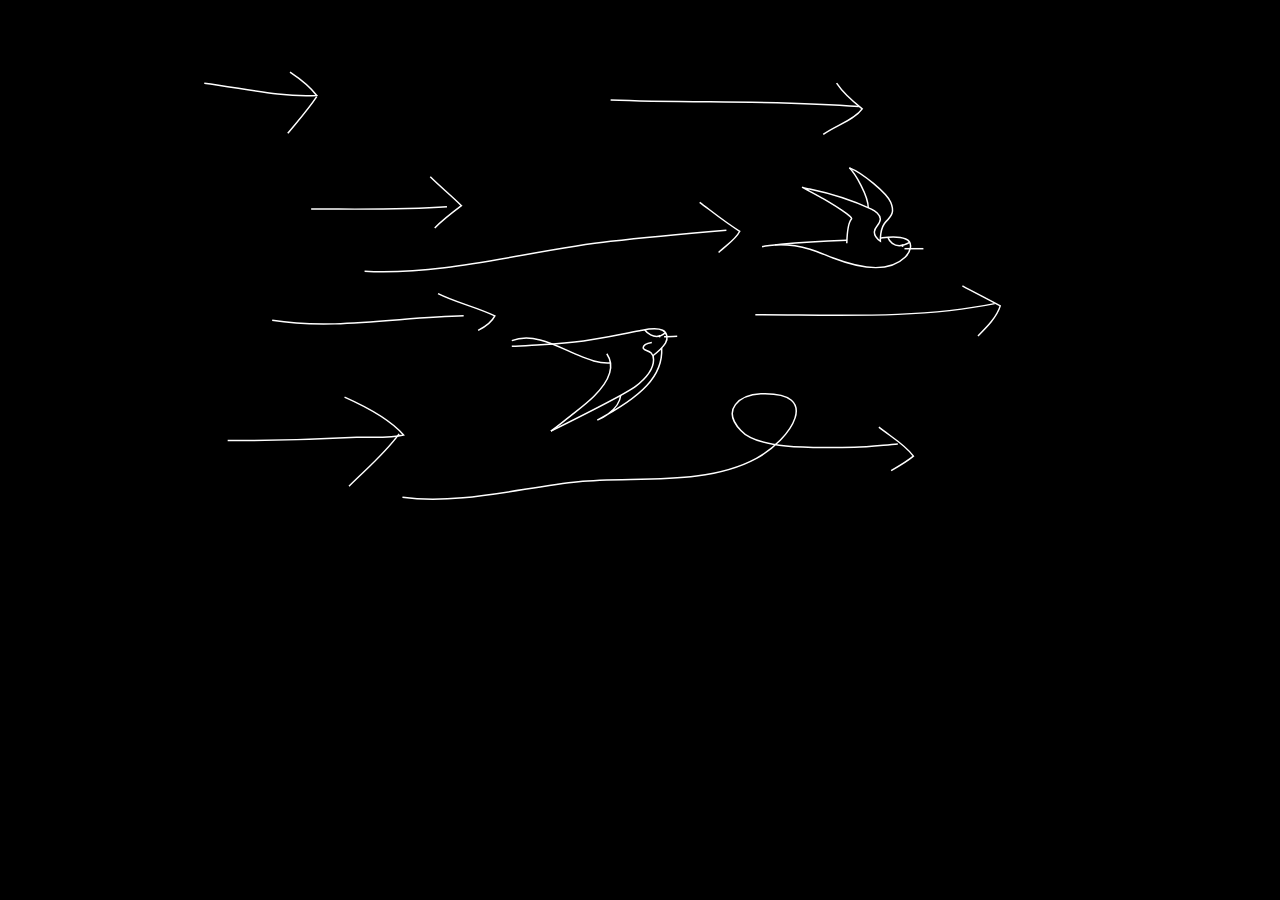
<file: animation.html>
<!DOCTYPE html>
<html>
<title>Polyphony</title>
<!-- <meta name="viewport" content="width=320, initial-scale=1.0"> -->
<script>
jQuery.easing.def = "string";

</script>
<style>
html, body {
background-color: black;
padding: 0;
margin: 0;
margin: auto;
text-align: center;
font-family: Helvetica, Arial, sans-serif;
font-size: 12px;
width: 1000px;
}

a {
  color: black;
  text-decoration: none;
}

/*svg {
  width: 900px;
  position: fixed;
}*/


.svgdiv {
  width: 95%;

}


.path {
  /*stroke-dasharray: 100;
  stroke-dashoffset: 200;*/
  animation: dash 45s infinite cubic-bezier(0.670, 0.005, 0.200, 1.000);
  animation-fill-mode: forwards;
}
@keyframes scroll {
  0% {
    padding-left: -50px;
  }
  100% {
    padding-left: 50px;
  }
}

@keyframes dash {
  0% {
    stroke-dasharray: 2000;
    stroke-dashoffset: 2000;
    opacity: 0;
  }
  1% {
    stroke-dasharray: 2000;
    stroke-dashoffset: 2000;
    opacity: 1;
  }
  50% {
    stroke-dasharray: 10;
    stroke-dashoffset: 5;
    opacity: 1;
  }
  100% {
    stroke-dasharray: 2000;
    stroke-dashoffset: 2000;
    opacity: 0;
  }
}
</style>
<body>
  <div class="svgdiv">
    <svg version="1.1" class="path" id="Layer_2" xmlns="http://www.w3.org/2000/svg" xmlns:xlink="http://www.w3.org/1999/xlink" x="0px" y="0px"
  	 viewBox="0 0 1280 800" enable-background="new 0 0 1280 800" xml:space="preserve">
  <path fill="none" stroke="white" stroke-width="2" stroke-miterlimit="10" d="M86.619,112.104
  	c49.498,6,101.995,19.499,151.493,16.5c-9-12-22.499-22.499-35.998-31.499"/>
  <path fill="none" stroke="white" stroke-width="2" stroke-miterlimit="10" d="M238.111,130.104
  	c-12,17.999-25.499,32.998-38.998,49.497"/>
  <path fill="none" stroke="white" stroke-width="2" stroke-miterlimit="10" d="M230.612,281.596c61.497,0,121.494,1.5,182.991-3"/>
  <path fill="none" stroke="white" stroke-width="2" stroke-miterlimit="10" d="M391.104,238.098
  	c13.5,13.5,28.499,25.499,41.998,38.998c-12,9-25.499,19.499-35.998,29.999"/>
  <path fill="none" stroke="white" stroke-width="2" stroke-miterlimit="10" d="M178.114,431.588
  	c82.496,13.5,175.491-4.499,257.987-5.999"/>
  <path fill="none" stroke="white" stroke-width="2" stroke-miterlimit="10" d="M401.603,395.59
  	c23.999,12,50.998,17.999,76.496,29.999c-4.5,8.999-13.499,14.999-22.499,19.499"/>
  <path fill="none" stroke="white" stroke-width="2" stroke-miterlimit="10" d="M302.608,365.591
  	c109.495,6,223.489-28.499,331.483-40.498c52.498-6,103.495-10.5,155.993-15"/>
  <path fill="none" stroke="white" stroke-width="2" stroke-miterlimit="10" d="M754.086,272.596
  	c17.999,13.5,34.498,26.999,53.997,38.998c-6,12-19.499,19.499-28.499,28.499"/>
  <path fill="none" stroke="white" stroke-width="2" stroke-miterlimit="10" d="M353.605,670.076
  	c76.496,10.5,161.992-13.499,236.988-20.999c76.496-7.499,170.991,6,239.988-31.498c46.497-25.499,89.995-89.996,5.999-86.996
  	c-28.498,1.5-53.997,20.999-26.998,49.498c25.498,28.498,116.994,22.499,152.992,22.499c19.499,0,38.998-3,58.497-4.5"/>
  <path fill="none" stroke="white" stroke-width="2" stroke-miterlimit="10" d="M995.573,575.581
  	c14.999,11.999,35.998,23.999,46.498,38.998c-9,7.5-19.499,13.499-29.999,19.499"/>
  <path fill="none" stroke="white" stroke-width="2" stroke-miterlimit="10" d="M634.091,134.603c110.995,4.5,223.489,0,334.484,9"
  	/>
  <path fill="none" stroke="white" stroke-width="2" stroke-miterlimit="10" d="M938.576,112.104
  	c9,13.5,20.999,23.999,34.498,34.499c-10.499,14.999-35.998,22.499-52.497,34.498"/>
  <path fill="none" stroke="white" stroke-width="2" stroke-miterlimit="10" d="M829.082,424.089
  	c106.494,0,218.988,5.999,322.483-14.999"/>
  <path fill="none" stroke="white" stroke-width="2" stroke-miterlimit="10" d="M1108.067,385.091
  	c16.5,9,34.499,17.999,50.998,26.998c-4.5,15-17.999,28.499-29.999,40.498"/>
  <path fill="none" stroke="white" stroke-width="2" stroke-miterlimit="10" d="M118.117,593.58c58.497,0,116.994-1.5,173.991-4.5
  	c19.499,0,46.498,1.5,62.997-3c-19.499-22.498-52.498-38.998-79.496-50.997"/>
  <path fill="none" stroke="white" stroke-width="2" stroke-miterlimit="10" d="M349.106,584.58
  	c-19.5,26.999-44.998,47.998-67.497,70.497"/>
  <path fill="none" stroke="white" stroke-width="2" stroke-miterlimit="10" d="M500.959,458.989
  	c29.938-11.628,62.603,8.347,89.405,19.531c13.324,5.561,28.532,11.769,43.263,10.469"/>
  <path fill="none" stroke="white" stroke-width="2" stroke-miterlimit="10" d="M500.959,466.656
  	c13.009-0.154,26.04-1.477,39.018-2.282c18.98-1.179,38.497-2.607,57.577-5.023c25.46-3.224,50.373-9.033,75.615-13.751
  	c9.502-1.775,21.854-5.118,30.946-0.618c6.468,3.201,7.585,11.467,3.87,17.434c-4.016,6.453-10.89,12.312-16.888,16.89"/>
  <path fill="none" stroke="white" stroke-width="2" stroke-miterlimit="10" d="M553.626,580.989
  	c7.046-5.349,14.082-10.706,20.929-16.312c12.225-10.006,25.561-19.319,36.774-30.462c14.757-14.664,31.727-36.828,17.63-57.56"/>
  <path fill="none" stroke="white" stroke-width="2" stroke-miterlimit="10" d="M689.626,461.354c0,0-11.666,1.969-11.666,7.302
  	s14,1.667,14,16s-11.667,26.333-24.667,36.333s-113.667,60-113.667,60"/>
  <path fill="none" stroke="white" stroke-width="2" stroke-miterlimit="10" d="M706.142,453.831c0,0,5.242,0,17.667-0.666"/>
  <path fill="none" stroke="white" stroke-width="2" stroke-miterlimit="10" d="M702.861,468.961
  	c2.214,37.807-27.312,65.675-86.645,97.009c0,0,28.959-11.136,31.518-33.391"/>
  <path fill="none" stroke="white" stroke-width="2" stroke-miterlimit="10" d="M679.947,444.271c0,0,12.351,17.287,28.075,4.02"/>
  <line fill="none" stroke="white" stroke-width="2" stroke-miterlimit="10" x1="700.084" y1="451.322" x2="700.084" y2="454.572"/>
  <path fill="none" stroke="white" stroke-width="2" stroke-miterlimit="10" d="M952.308,327.629c0,0,0.87-26.95,6.375-32.474
  	c2.857-2.868-27.918-21.394-30.804-23.108c-2.743-1.631-5.505-3.222-8.268-4.815c-9.087-5.24-18.378-10.059-27.623-15.001
  	c2.904,1.549,7.103,1.832,10.272,2.492c28.46,5.926,56.767,14.883,83.221,26.994c4.683,2.144,12.066,7.394,12.066,13.434
  	c0,7.54-8.12,10.44-8.12,17.399c0,6.961,8.12,12.18,8.12,12.18s-0.87-17.689,7.54-26.1c8.409-8.41,11.601-13.92,6.38-26.1
  	s-38.279-40.02-55.68-46.4"/>
  <path fill="none" stroke="white" stroke-width="2" stroke-miterlimit="10" d="M981.273,280.088
  	c0-16.24-17.366-45.838-25.485-53.958"/>
  <path fill="none" stroke="white" stroke-width="2" stroke-miterlimit="10" d="M997.591,320.621
  	c10.965-1.328,23.234-3.416,34.123,1.379c11.281,4.969,5.87,18.088-0.887,24.594c-25.63,24.682-68.331,12.076-96.873,1.082
  	c-10.346-3.986-20.696-8.776-31.328-11.934c-14.826-4.404-31.655-6.549-47.145-5.803"/>
  <path fill="none" stroke="white" stroke-width="2" stroke-miterlimit="10" d="M838.118,332.344c0,0,29.799-5.855,114.387-8.602"/>
  <path fill="none" stroke="white" stroke-width="2" stroke-miterlimit="10" d="M1007.496,319.453c0,0,6.507,20.158,29.616,7.252"/>
  <line fill="none" stroke="white" stroke-width="2" stroke-miterlimit="10" x1="1030.034" y1="335.094" x2="1055.534" y2="335.094"/>
  <line fill="none" stroke="white" stroke-width="2" stroke-miterlimit="10" x1="1027.437" y1="329.396" x2="1027.437" y2="332.646"/>
  </svg>
</div>
</body>
</html>
</file>
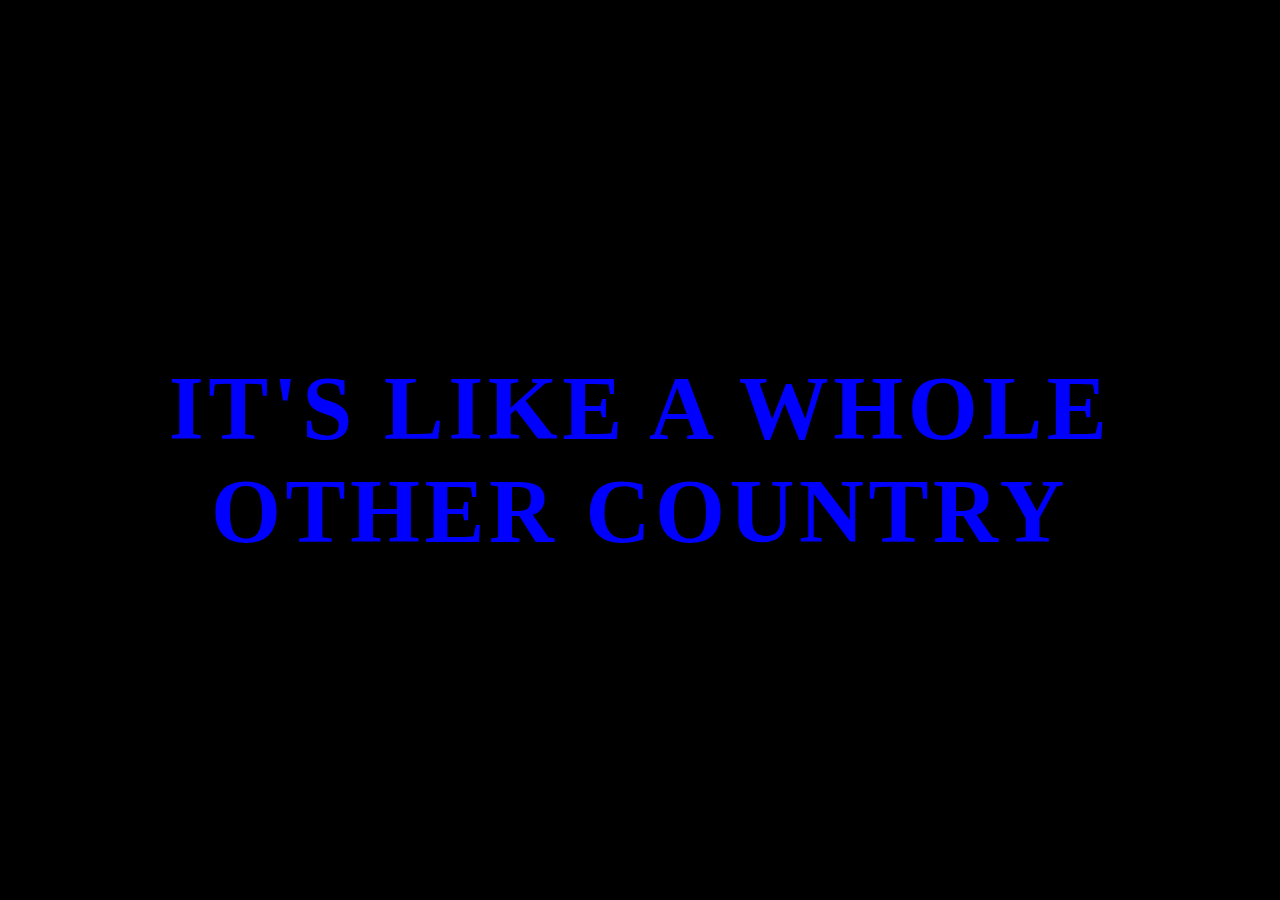
<file: slogans.html>
<!DOCTYPE html>
<html>
  <head>
    <title>Random State Slogan</title>
    <link href="styletwo.css" rel="stylesheet" type="text/css">
    <meta http-equiv="refresh" content="5;">
    <script>
    var msgArr = new Array();
    	msgArr[0] = "Share The Wonder";
    	msgArr[1] = "Stars Fell On Alabama";
    	msgArr[2] = "Sweet Home Alabama";
      msgArr[3] = "Heart of Dixie";
      msgArr[4] = "Beyond Your Dreams, Within Your Reach";
      msgArr[5] = "The Last Frontier";
      msgArr[6] = "The Grand Canyon State";
      msgArr[7] = "The Natural State";
      msgArr[8] = "Land of Opportunity";
      msgArr[9] = "Eureka!";
      msgArr[10] = "The Golden State";
      msgArr[11] = "The Centennial State";
      msgArr[12] = "Fresh Air and Fond Memories Served Daily";
      msgArr[13] = "Full of Surprises";
      msgArr[14] = "It's Good Being First";
      msgArr[15] = "The American Experience";
      msgArr[16] = "Taxation Without Representation";
      msgArr[17] = "Celebrate & Discover";
      msgArr[18] = "Sunshine State";
      msgArr[19] = "Georgia on My Mind";
      msgArr[20] = "The Islands of Aloha";
      msgArr[21] = "Great Potatoes. Tasty Destinations.";
      msgArr[22] = "Famous Potatoes";
      msgArr[23] = "Mile After Magnificent Mile";
      msgArr[24] = "Right Here. Right Now.";
      msgArr[25] = "Life Changing";
      msgArr[26] = "Fields of Opportunity";
      msgArr[27] = "Honest-to-Goodness Indiana";
      msgArr[28] = "Kansas, as big as you think.";
      msgArr[29] = "Simply Wonderful";
      msgArr[30] = "Unbridled Spirit";
      msgArr[31] = "It's That Friendly";
      msgArr[32] = "Where Education Pays";
      msgArr[33] = "Fall in love with Louisiana all over again";
      msgArr[34] = "Come as you are. Leave Different.";
      msgArr[35] = "Sportsman's Paradise";
      msgArr[36] = "It Must Be Maine";
      msgArr[37] = "The Way Life Should Be";
      msgArr[38] = "Vacationland";
      msgArr[39] = "If you're looking for a merry land, go to Maryland!";
      msgArr[40] = "America in Miniature";
      msgArr[41] = "More Than You Can Imagine";
      msgArr[42] = "Make It Yours";
      msgArr[43] = "The Spirit of America";
      msgArr[44] = "Pure Michigan";
      msgArr[45] = "Great Lakes, Great Times";
      msgArr[46] = "More To See";
      msgArr[47] = "Water/Winter Wonderland";
      msgArr[48] = "Explore Minnesota";
      msgArr[49] = "Land of 10,000 Lakes";
      msgArr[50] = "Feels Like Coming Home";
      msgArr[51] = "The South's Warmest Welcome";
      msgArr[52] = "Where the Rivers Run";
      msgArr[53] = "Show Me State";
      msgArr[54] = "Big Sky Country";
      msgArr[55] = "Nebraska Nice";
      msgArr[56] = "The Good Life";
      msgArr[57] = "Battle Born";
      msgArr[58] = "The Silver State";
      msgArr[59] = "A World Within. A State Apart.";
      msgArr[60] = "Live Free Or Die";
      msgArr[61] = "The Garden State";
      msgArr[62] = "Land of Enchantment";
      msgArr[63] = "New Mexico True";
      msgArr[64] = "Feels Like Coming Home";
      msgArr[65] = "I Love New York";
      msgArr[66] = "The Empire State";
      msgArr[67] = "A Better Place to Be";
      msgArr[68] = "First in Flight";
      msgArr[69] = "Legendary";
      msgArr[70] = "So Much to Discover";
      msgArr[71] = "Birthplace of Aviation";
      msgArr[72] = "The Heart of It All";
      msgArr[73] = "Native America";
      msgArr[74] = "We Love Dreamers";
      msgArr[75] = "Things Look Different Here";
      msgArr[76] = "Pacific Wonderland";
      msgArr[77] = "State of Independence";
      msgArr[78] = "Memories Last a Lifetime";
      msgArr[79] = "You've Got a Friend in Pennsylvania";
      msgArr[80] = "America Starts Here";
      msgArr[81] = "Ocean State";
      msgArr[82] = "Smiling Faces. Beautiful Places.";
      msgArr[83] = "Great Faces. Great Places.";
      msgArr[84] = "The Stage Is Set For You";
      msgArr[85] = "Sounds Good To Me";
      msgArr[86] = "Follow Me To Tennessee";
      msgArr[87] = "It's Like A Whole Other Country";
      msgArr[88] = "The Lone Star State";
      msgArr[89] = "Don't Mess With Texas";
      msgArr[90] = "Life Elevated";
      msgArr[91] = "Greatest Snow on Earth";
      msgArr[92] = "Utah! Where Ideas Connect";
      msgArr[93] = "Vermont, naturally";
      msgArr[94] = "Virginia is for Lovers";
      msgArr[95] = "Virginia is for History Lovers";
      msgArr[96] = "SayWA!";
      msgArr[97] = "Experience Washington";
      msgArr[98] = "The Evergreen State";
      msgArr[99] = "Wild and Wonderful";
      msgArr[100] = "Stay Just a Little Bit Longer";
      msgArr[101] = "America's Dairyland";
      msgArr[102] = "Like No Place on Earth";
    	window.onload = function () {
    		document.getElementById("msgDiv").innerHTML = msgArr[Math.floor(Math.random()*msgArr.length)];
    	}
    </script>
  </head>
  <body>
    <h1 id="msgDiv">Right now someone is feeling homesick for</h1>
  </div>
  </body>
</html>
</file>
<file: styletwo.css>
html {
background-color: black;
font-smoothing: antialiased;
-webkit-font-smoothing: antialiased;
}

li {
  margin: auto;
  list-style: none;
  padding: 0;
}

.locations {
  position: fixed;
  top: 50%;
  left: 50%;
  margin-left: -20px;
  transform: translate(-50%, -50%);
  opacity: 0;
  padding-bottom: 50px;
  width: 80%;
  transition: 1s;
}

.locations ul, p {
  padding: 0;
  margin: auto;
  text-align: center;
  font-family: Futura;
  font-weight: normal;
  font-size: 20px;
  font-style: italic;
  color: #C5B49B;
}

p {
  color: #9F8263;
  font-family: Futura;
  font-weight: 400;
  font-size: 30px;
  font-style: normal;
}


.show {
  opacity: 1; margin-left: 0px;
}

.hide {
  opacity: 0; margin-left: -20px;
}

.locations li {
  line-height: 2.5;
  display: inline;
  padding: 10px;
}

.locations li:nth-child(even) {
  color: #111111;
}

h1 {
  text-align: center;
  font-family: Univers Lt Std;
  font-weight: 400;
  font-size: 30px;
  color: black;
  width: 90%;
  position: fixed;
  top: 50%;
  left: 50%;
  transform: translate(-50%, -50%);
  padding-bottom: 100px;
  transition: 1s;
  animation-name: fog;
  animation-duration: 2s;
}

#toggle:hover {
  color: white;
  cursor: pointer;
}

#toggle {
  animation-name: load;
  animation-duration: 2s;
  animation-iteration-count: 1;
  display: none;
}

img {
  display: none;
}

h1 {
  text-transform: uppercase;
  text-align: center;
  font-family: Univers Lt Std;
  font-weight: normal;
  font-size: 90px;
  color: blue;
  letter-spacing: .05em;
  font-weight: 600;
}

@keyframes load {
    0% {color: #9F8263; letter-spacing: 0;}
    50% {color: white; letter-spacing: 20px; padding-left: 20px;}
    100% {color: #9F8263; letter-spacing: 0;}
}

@keyframes fog {
    0% {opacity: 0;;}
    40% {opacity: 0}
    41% {opacity: 1}
    100% {opacity: 1;}
}

img {
  z-index: -1;
}
#cloudone {
  -webkit-filter: blur(25px);
	filter: blur(25px);
  width: 130%;
  position: fixed;
  top: 50%;
  left: 50%;
  transform: translate(-50%, -50%);
  animation-name: fog;
  animation-duration: 25s;
  animation-iteration-count: infinite;
  animation-timing-function: linear;
}

#cloudtwo {
  -webkit-filter: blur(25px);
	filter: blur(25px);
  width: 130%;
  position: fixed;
  top: 40%;
  left: 50%;
  transform: translate(-50%, -50%);
  animation-name: fog;
  animation-duration: 20s;
  animation-iteration-count: infinite;
  animation-timing-function: linear;
}

#cloudthree {
  -webkit-filter: blur(25px);
	filter: blur(25px);
  width: 100%;
  position: fixed;
  top: 70%;
  left: 50%;
  transform: translate(-50%, -50%);
  animation-name: fog;
  animation-duration: 18s;
  animation-delay: 10s;
  animation-iteration-count: infinite;
  animation-timing-function: linear;
  opacity: 0;
}
</file>
